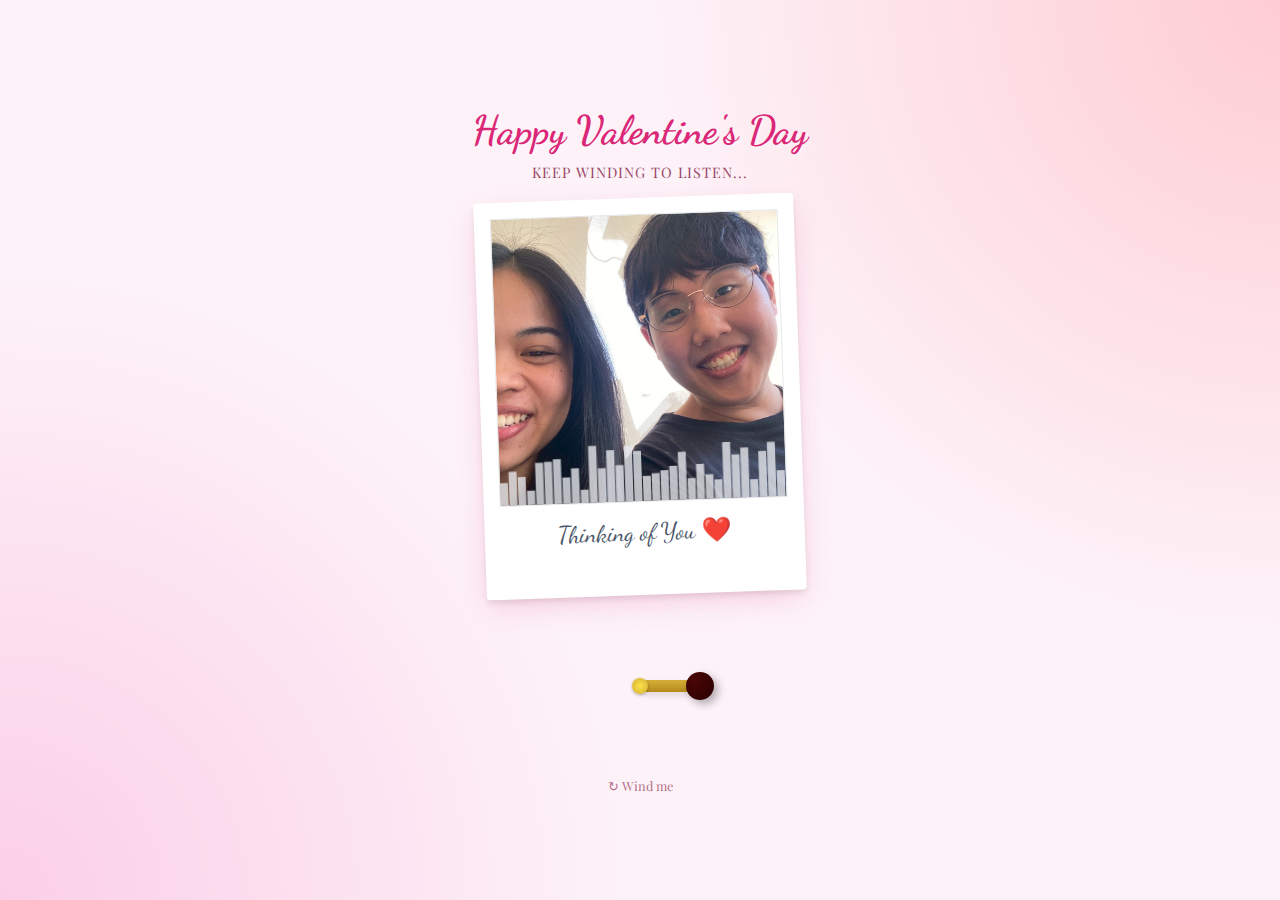
<file: index.html>
<!DOCTYPE html>
<html lang="en">

<head>
    <meta charset="UTF-8">
    <meta name="viewport" content="width=device-width, initial-scale=1.0, maximum-scale=1.0, user-scalable=no">
    <title>For My Valentine</title>
    <link rel="stylesheet" href="style.css">
    <link rel="preconnect" href="https://fonts.googleapis.com">
    <link rel="preconnect" href="https://fonts.gstatic.com" crossorigin>
    <link
        href="https://fonts.googleapis.com/css2?family=Dancing+Script:wght@400;700&family=Playfair+Display:ital,wght@0,400;0,700;1,400&display=swap"
        rel="stylesheet">
</head>

<body>
    <div class="app-container">
        <!-- Floating hearts background -->
        <div class="hearts-bg" id="hearts-bg"></div>

        <div class="main-content">
            <header class="header">
                <h1>Happy Valentine's Day</h1>
                <p class="subtitle">Keep winding to listen...</p>
            </header>

            <div class="polaroid-frame">
                <div class="photo-area">
                    <!-- Photo Stack for 6-Photo Sequence -->
                    <div id="photo-stack">
                        <img src="assets/1.jpeg" class="photo active" alt="Memory 1"
                            onerror="this.src='https://placehold.co/600x600/pink/white?text=1'">
                        <img src="assets/2.jpeg" class="photo" alt="Memory 2"
                            onerror="this.src='https://placehold.co/600x600/pink/white?text=2'">
                        <img src="assets/3.jpeg" class="photo" alt="Memory 3"
                            onerror="this.src='https://placehold.co/600x600/pink/white?text=3'">
                        <img src="assets/4.jpeg" class="photo" alt="Memory 4"
                            onerror="this.src='https://placehold.co/600x600/pink/white?text=4'">
                        <img src="assets/5.jpeg" class="photo" alt="Memory 5"
                            onerror="this.src='https://placehold.co/600x600/pink/white?text=5'">
                        <img src="assets/us.jpeg" class="photo" alt="Us"
                            onerror="this.src='https://placehold.co/600x600/pink/white?text=Us'">
                    </div>
                    <canvas id="audio-visualizer"></canvas>
                </div>
                <div class="caption">
                    <p>Thinking of You ❤️</p>
                </div>
            </div>

            <div class="controls-area">
                <div class="crank-container" id="crank-container">
                    <div id="crank-spinner">
                        <div class="crank-axis"></div>
                        <div class="crank-arm"></div>
                        <div class="crank-handle"></div>
                    </div>
                </div>
                <div class="instruction-hint">
                    <span>↻ Wind me</span>
                </div>
            </div>
        </div>

        <audio id="voice-note" loop>
            <source src="assets/voice-note.mp3" type="audio/mpeg">
            Your browser does not support the audio element.
        </audio>
    </div>

    <script src="script.js"></script>
</body>

</html>
</file>
<file: style.css>
:root {
    --bg-color: #fdf2f8;
    --accent-pink: #db2777;
    --soft-pink: #fce7f3;
    --gold: #d4af37;
    --text-color: #831843;
    --shadow-soft: 0 10px 30px -5px rgba(219, 39, 119, 0.2);
    --polaroid-bg: #ffffff;
}

* {
    box-sizing: border-box;
    margin: 0;
    padding: 0;
    -webkit-tap-highlight-color: transparent;
}

body {
    font-family: 'Playfair Display', serif;
    background-color: var(--bg-color);
    background-image: radial-gradient(circle at top right, #fecdd3, transparent 40%),
        radial-gradient(circle at bottom left, #fbcfe8, transparent 40%);
    color: var(--text-color);
    height: 100vh;
    overflow: hidden;
    display: flex;
    justify-content: center;
    align-items: center;
}

.app-container {
    width: 100%;
    max-width: 480px;
    height: 100%;
    position: relative;
    display: flex;
    flex-direction: column;
    padding: 2rem 1.5rem;
}

.hearts-bg {
    position: absolute;
    top: 0;
    left: 0;
    width: 100%;
    height: 100%;
    pointer-events: none;
    z-index: 0;
    overflow: hidden;
}

.main-content {
    position: relative;
    z-index: 10;
    display: flex;
    flex-direction: column;
    align-items: center;
    gap: 1rem;
    /* Reduced from 2rem to bring winder up */
    height: 100%;
    justify-content: center;
    /* Changed from space-evenly to center with gap */
}

.header {
    text-align: center;
}

h1 {
    font-family: 'Dancing Script', cursive;
    font-size: 2.5rem;
    color: var(--accent-pink);
    text-shadow: 2px 2px 4px rgba(255, 255, 255, 0.5);
    margin-bottom: 0.5rem;
}

.subtitle {
    font-size: 0.9rem;
    opacity: 0.8;
    letter-spacing: 1px;
    text-transform: uppercase;
}

/* Polaroid Frame */
.polaroid-frame {
    background: var(--polaroid-bg);
    padding: 1rem 1rem 3rem 1rem;
    box-shadow: var(--shadow-soft), 0 4px 6px -1px rgba(0, 0, 0, 0.1);
    transform: rotate(-2deg);
    transition: transform 0.3s ease;
    width: 100%;
    max-width: 320px;
    border-radius: 4px;
}

.polaroid-frame:hover {
    transform: rotate(0deg) scale(1.02);
}

.photo-area {
    background: #f3f4f6;
    aspect-ratio: 1;
    width: 100%;
    overflow: hidden;
    position: relative;
    border: 1px solid rgba(0, 0, 0, 0.05);
}

#photo-stack {
    width: 100%;
    height: 100%;
    position: relative;
}

.photo {
    width: 100%;
    height: 100%;
    object-fit: cover;
    position: absolute;
    top: 0;
    left: 0;
    opacity: 0;
    transition: opacity 2s ease-in-out;
    /* Slow fade */
}

.photo.active {
    opacity: 1;
    z-index: 1;
}

#audio-visualizer {
    position: absolute;
    bottom: 0;
    left: 0;
    width: 100%;
    height: 40%;
    opacity: 0.8;
    pointer-events: none;
    z-index: 5;
}

.caption {
    font-family: 'Dancing Script', cursive;
    font-size: 1.5rem;
    text-align: center;
    margin-top: 1rem;
    color: #4a5568;
}

/* Crank Mechanism */
.controls-area {
    display: flex;
    flex-direction: column;
    align-items: center;
    gap: 1rem;
}

.crank-container {
    width: 150px;
    height: 150px;
    position: relative;
    cursor: grab;
    touch-action: none;
    display: flex;
    justify-content: center;
    align-items: center;
}

.crank-container:active {
    cursor: grabbing;
}

#crank-spinner {
    width: 100%;
    height: 100%;
    position: relative;
    border-radius: 50%;
    pointer-events: none;
}

.crank-axis {
    width: 16px;
    height: 16px;
    background: radial-gradient(circle, #fde047, #d4af37);
    border-radius: 50%;
    position: absolute;
    top: 50%;
    left: 50%;
    transform: translate(-50%, -50%);
    box-shadow: 0 1px 3px rgba(0, 0, 0, 0.3);
    z-index: 5;
}

.crank-arm {
    width: 60px;
    height: 12px;
    background: linear-gradient(to bottom, #d4af37, #b48a1c);
    position: absolute;
    top: 50%;
    left: 50%;
    transform-origin: 0% 50%;
    transform: translateY(-50%);
    border-radius: 6px;
    box-shadow: 0 4px 6px rgba(0, 0, 0, 0.1);
    z-index: 4;
}

.crank-handle {
    width: 28px;
    height: 28px;
    background: radial-gradient(circle at 30% 30%, #4a0404, #280202);
    border-radius: 50%;
    position: absolute;
    top: 50%;
    left: 50%;
    transform: translate(46px, -50%);
    box-shadow: 4px 4px 8px rgba(0, 0, 0, 0.3);
    z-index: 6;
}

.instruction-hint {
    font-size: 0.8rem;
    opacity: 0.6;
    animation: pulse 2s infinite;
}

@keyframes pulse {
    0% {
        opacity: 0.4;
    }

    50% {
        opacity: 0.8;
    }

    100% {
        opacity: 0.4;
    }
}

/* Mobile Responsiveness */
@media (max-width: 480px) {
    .app-container {
        padding: 0.5rem;
    }

    h1 {
        font-size: 1.8rem;
    }

    .polaroid-frame {
        max-width: 80%;
        /* Smaller Photo */
        padding: 0.6rem 0.6rem 2rem 0.6rem;
    }

    .caption {
        font-size: 1rem;
        margin-top: 0.5rem;
    }

    /* Make crank bigger */
    .crank-container {
        width: 180px;
        height: 180px;
        margin-top: 1rem;
    }

    /* Scale UP crank components */
    .crank-arm {
        width: 70px;
        height: 14px;
    }

    .crank-handle {
        width: 32px;
        height: 32px;
        transform: translate(54px, -50%);
        /* Adjust for arm length */
    }

    .crank-axis {
        width: 20px;
        height: 20px;
    }
}
</file>
